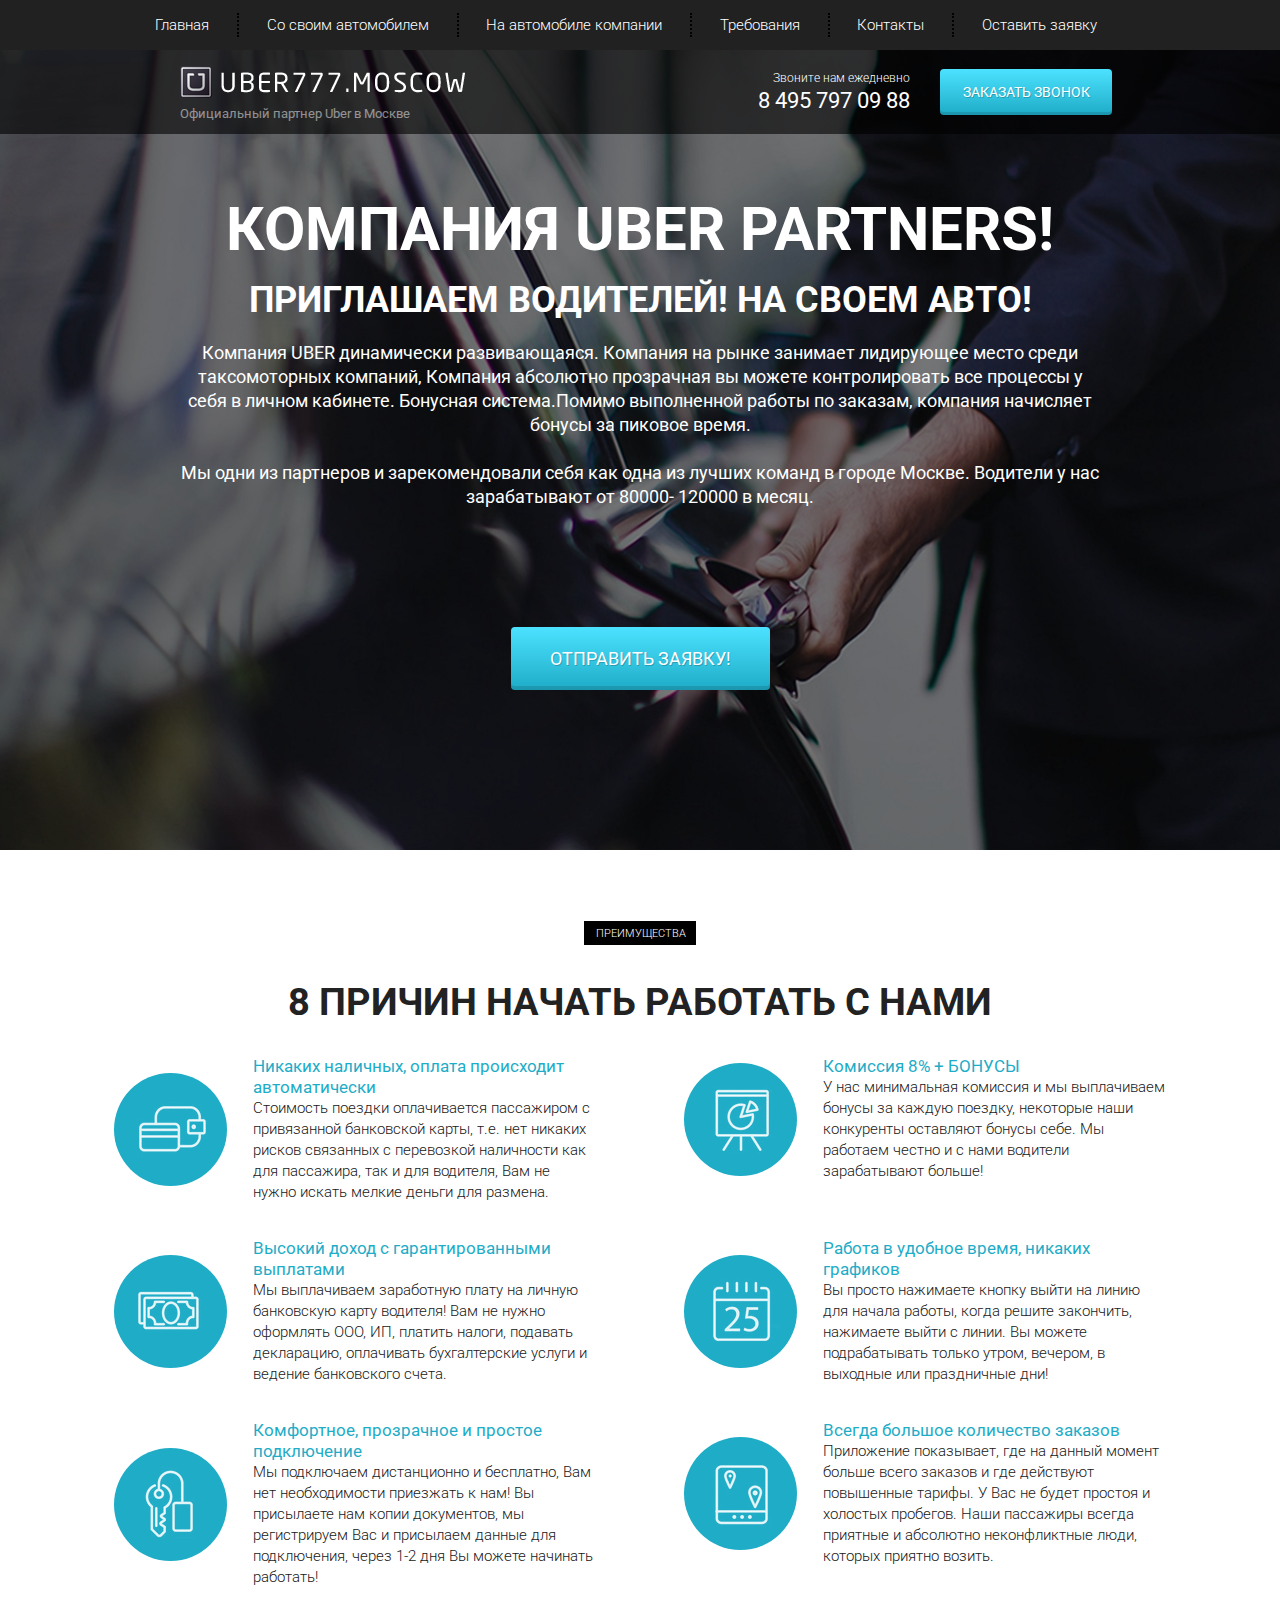
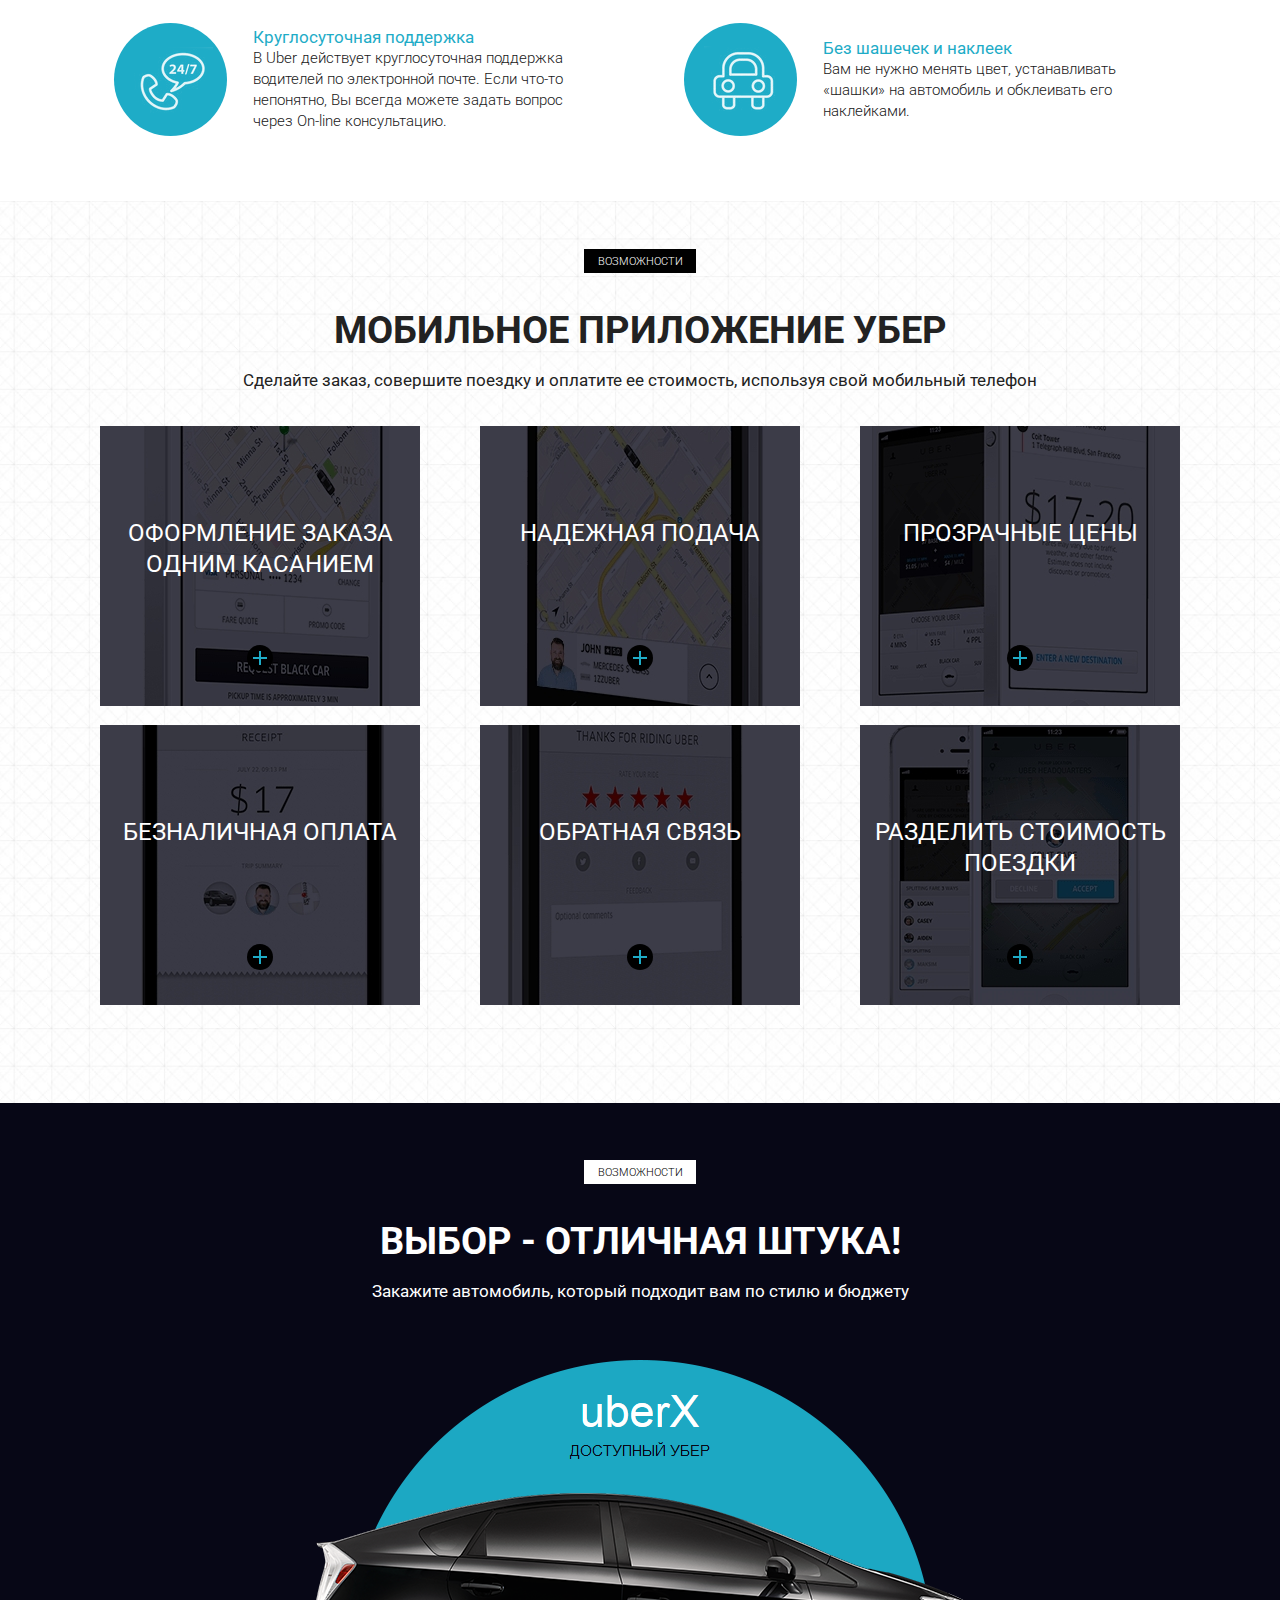
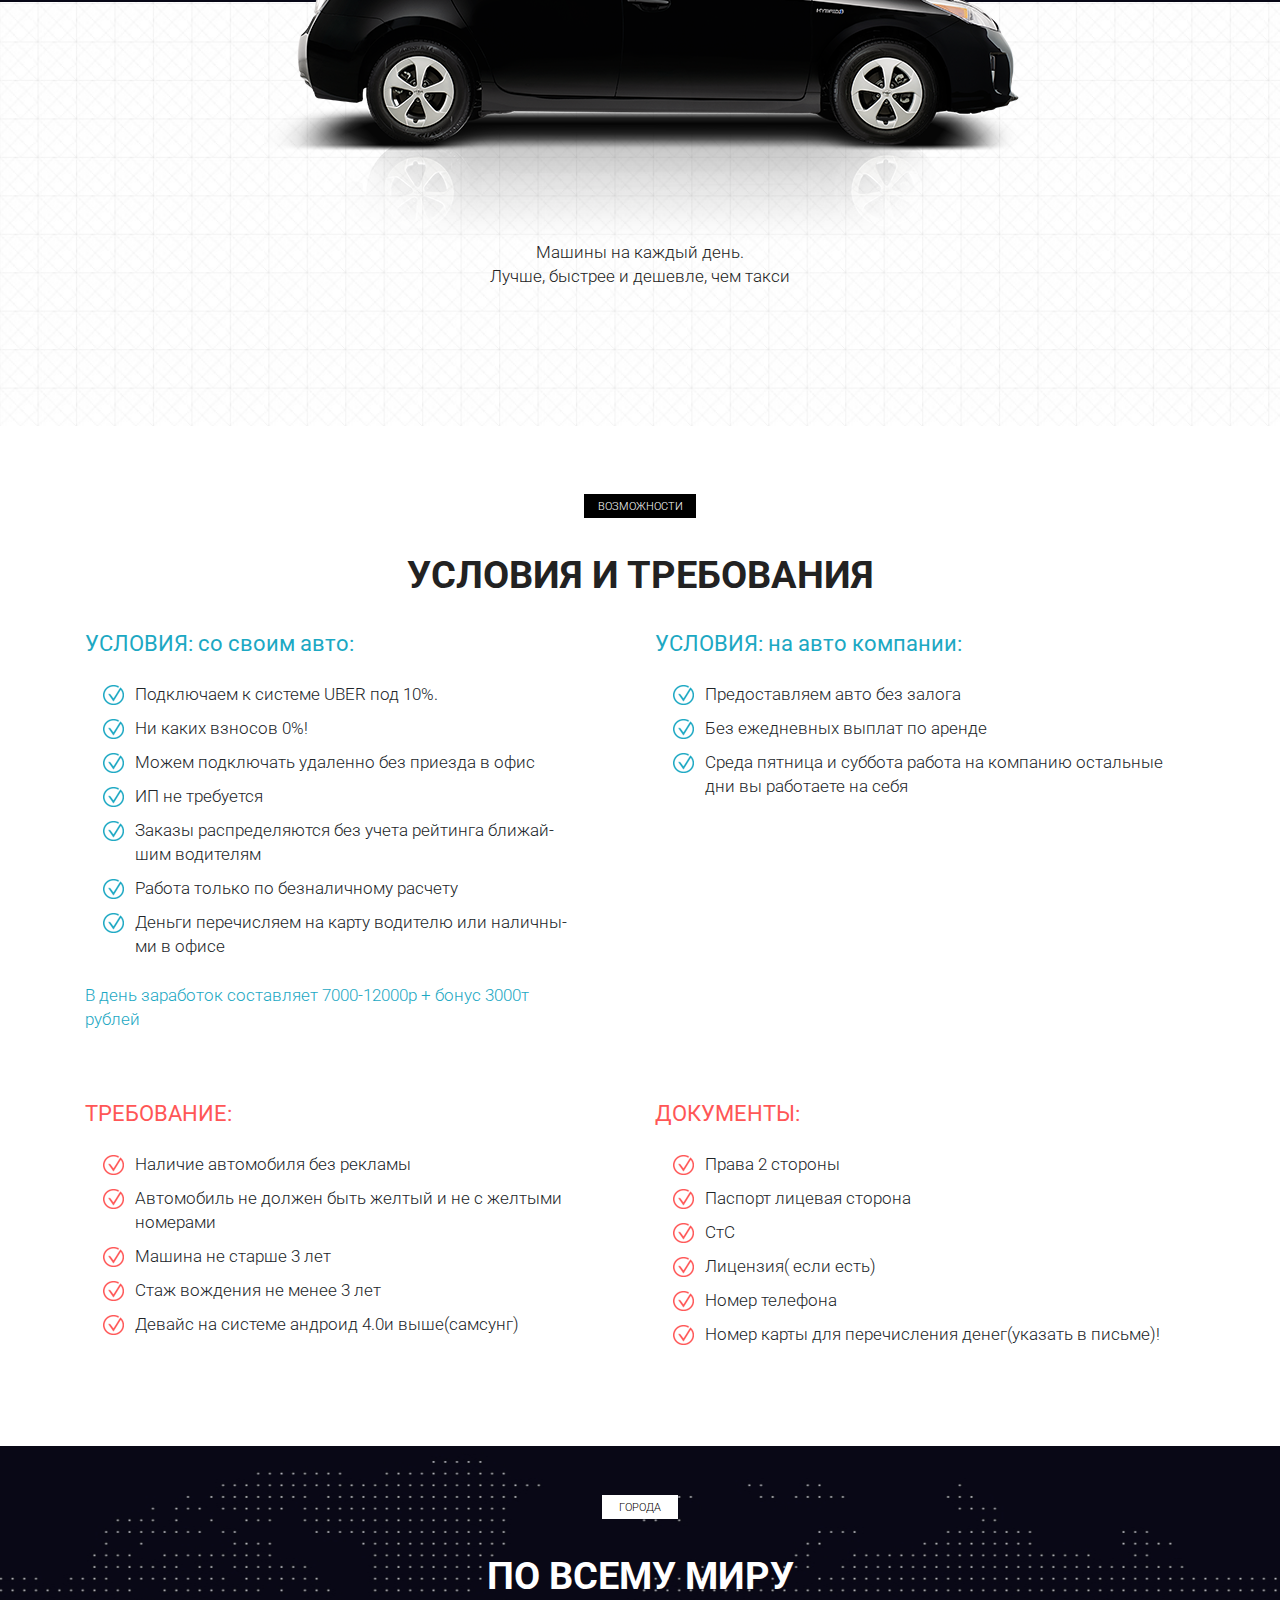
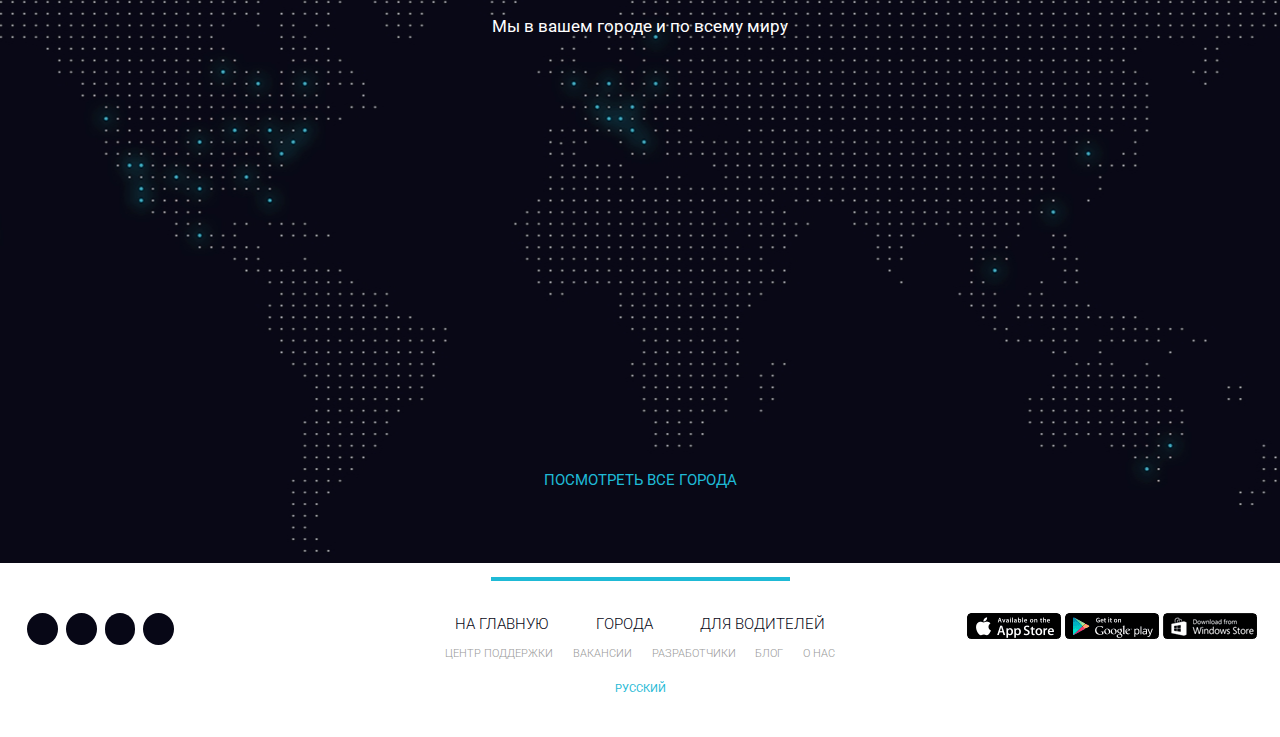
<file: Site_2/index.html>
<!DOCTYPE html>
<html lang="ru">
<head>
    <meta charset="UTF-8">
    <meta name="viewport" content="width=device-width, initial-scale=1.0">
    <meta http-equiv="X-UA-Compatible" content="ie=edge">
    <title>Uber</title>
    <link rel="shortcut icon" href="icons/favicon.ico" type="image/x-icon">
    <link href="https://fonts.googleapis.com/css?family=Roboto:300,400,700&amp;subset=cyrillic-ext" rel="stylesheet">
    <link rel="stylesheet" href="css/bootstrap-reboot.min.css">
    <link rel="stylesheet" href="css/bootstrap-grid.min.css">
    <link rel="stylesheet" href="https://use.fontawesome.com/releases/v5.8.2/css/all.css" integrity="sha384-oS3vJWv+0UjzBfQzYUhtDYW+Pj2yciDJxpsK1OYPAYjqT085Qq/1cq5FLXAZQ7Ay" crossorigin="anonymous">
    <link rel="stylesheet" href="css/style.min.css">
</head>
<body>
    <header>
        <nav>
            <div class="container">
                <ul class="menu">
                    <li class="menu_item"><a href="#" class="menu_link">Главная</a></li>
                    <li class="menu_item"><a href="#require" class="menu_link">Со своим автомобилем</a></li>
                    <li class="menu_item"><a href="#require" class="menu_link">На автомобиле компании</a></li>
                    <li class="menu_item"><a href="#" class="menu_link">Требования</a></li>
                    <li class="menu_item"><a href="#" class="menu_link">Контакты</a></li>
                    <li class="menu_item"><a href="#" class="menu_link">Оставить заявку</a></li>
                </ul>
            </div>
            <div class="hamburger">
                <span></span>
                <span></span>
                <span></span>
            </div>
        </nav>
        <div class="subheader">
            <div class="container">
                <div class="row">
                    <div class="col-6 col-md-4 offset-md-1">
                        <a href="#" class="subheader_logo"><img src="icons/logo.png" alt="logo"></a>
                        <div class="subheader_official">Официальный партнер Uber в Москве</div>
                    </div>
    
                    <div class="xs-hidden col-md-3 offset-md-1 col-xl-2 offset-xl-2">
                        <div class="subheader_call">Звоните нам ежедневно</div>
                        <a href="tel:84957970988" class="subheader_phone">8 495 797 09 88</a>
                    </div>
    
                    <div class="col-6 col-md-3">
                        <a href="tel:84957970988" class="xs-visible subheader_phone">8 495 797 09 88</a>
                        <button class="subheader_btn">заказать звонок</button>
                    </div>
                </div>
            </div>

        </div>
    </header>

    <section class="promo">
        <div class="container">
            <div class="row">
                <div class="col-md-12 offset-md-0 col-lg-10 offset-lg-1">
                    <h1 class="promo_header">КОМПАНИЯ UBER PARTNERS!</h1>
                    <h2 class="promo_subheader">ПРИГЛАШАЕМ ВОДИТЕЛЕЙ! НА СВОЕМ АВТО!</h2>
                    <div class="promo_descr">
                        Компания UBER  динамически развивающаяся. Компания на рынке занимает лидирующее место среди
                        таксомоторных компаний, Компания абсолютно прозрачная вы можете контролировать все процессы у себя в личном кабинете. Бонуcная система.Помимо выполненной работы по заказам, компания начисляет бонусы за
                        пиковое время.
                        <br><br>
                        Мы одни из партнеров и зарекомендовали себя как одна из лучших команд в городе Москве.  Водители у нас
                        зарабатывают от 80000- 120000 в месяц.
                    </div>
                    <button class="promo_btn">ОТПРАВИТЬ ЗАЯВКУ!</button>
                </div>
            </div>
        </div>
    </section>

    <section class="reasons">
        <div class="container">
            <div class="label">преимущества</div>
            <h2 class="title">8 причин начать работать с нами</h2>
            <div class="row">
                <div class="col-md-6">
                    <div class="reasons_block">
                        <div class="reasons_round">
                            <img src="icons/reasons/reason_1.png" alt="reason">
                        </div>
                        <div class="reasons_descr">
                            <div class="reasons_subtitle">Никаких наличных, оплата происходит автоматически</div>
                            <div class="reasons_text">
                                Стоимость поездки оплачивается пассажиром с привязанной банковской карты, т.е. нет никаких рисков связанных с перевозкой наличности как для пассажира, так и для водителя, Вам не нужно искать мелкие деньги для размена.
                            </div>
                        </div>
                    </div>
                </div>
                <div class="col-md-6">
                    <div class="reasons_block">
                        <div class="reasons_round">
                            <img src="icons/reasons/reason_2.png" alt="reason">
                        </div>
                        <div class="reasons_descr">
                            <div class="reasons_subtitle">Комиссия 8% + БОНУСЫ</div>
                            <div class="reasons_text">
                                У нас минимальная комиссия и мы выплачиваем бонусы за каждую поездку, некоторые наши конкуренты оставляют бонусы себе. Мы работаем честно и с нами водители зарабатывают больше!
                            </div>
                        </div>
                    </div>
                </div>
                <div class="col-md-6">
                    <div class="reasons_block">
                        <div class="reasons_round">
                            <img src="icons/reasons/reason_3.png" alt="reason">
                        </div>
                        <div class="reasons_descr">
                            <div class="reasons_subtitle">Высокий доход с гарантированными выплатами</div>
                            <div class="reasons_text">
                                Мы выплачиваем заработную плату на личную банковскую карту водителя! Вам не нужно оформлять ООО, ИП, платить налоги, подавать декларацию, оплачивать бухгалтерские услуги и ведение банковского счета.
                            </div>
                        </div>
                    </div>
                </div>
                <div class="col-md-6">
                    <div class="reasons_block">
                        <div class="reasons_round">
                            <img src="icons/reasons/reason_4.png" alt="reason">
                        </div>
                        <div class="reasons_descr">
                            <div class="reasons_subtitle">Работа в удобное время, никаких графиков</div>
                            <div class="reasons_text">
                                Вы просто нажимаете кнопку выйти на линию для начала работы, когда решите закончить, нажимаете выйти с линии. Вы можете подрабатывать только утром, вечером, в выходные или праздничные дни!
                            </div>
                        </div>
                    </div>
                </div>
                <div class="col-md-6">
                    <div class="reasons_block">
                        <div class="reasons_round">
                            <img src="icons/reasons/reason_5.png" alt="reason">
                        </div>
                        <div class="reasons_descr">
                            <div class="reasons_subtitle">Комфортное, прозрачное и простое подключение</div>
                            <div class="reasons_text">
                                Мы подключаем дистанционно и бесплатно, Вам нет необходимости приезжать к нам! Вы присылаете нам копии документов, мы регистрируем Вас и присылаем данные для подключения, через 1-2 дня Вы можете начинать работать!
                            </div>
                        </div>
                    </div>
                </div>
                <div class="col-md-6">
                    <div class="reasons_block">
                        <div class="reasons_round">
                            <img src="icons/reasons/reason_6.png" alt="reason">
                        </div>
                        <div class="reasons_descr">
                            <div class="reasons_subtitle">Всегда большое количество заказов</div>
                            <div class="reasons_text">
                                Приложение показывает, где на данный момент больше всего заказов и где действуют повышенные тарифы. У Вас не будет простоя и холостых пробегов. Наши пассажиры всегда приятные и абсолютно неконфликтные люди, которых приятно возить.
                            </div>
                        </div>
                    </div>
                </div>
                <div class="col-md-6">
                    <div class="reasons_block">
                        <div class="reasons_round">
                            <img src="icons/reasons/reason_7.png" alt="reason">
                        </div>
                        <div class="reasons_descr">
                            <div class="reasons_subtitle">Круглосуточная поддержка</div>
                            <div class="reasons_text">
                                В Uber действует круглосуточная поддержка водителей по электронной почте. Если что-то непонятно, Вы всегда можете задать вопрос через On-line консультацию.
                            </div>
                        </div>
                    </div>
                </div>
                <div class="col-md-6">
                    <div class="reasons_block">
                        <div class="reasons_round">
                            <img src="icons/reasons/reason_8.png" alt="reason">
                        </div>
                        <div class="reasons_descr">
                            <div class="reasons_subtitle">Без шашечек и наклеек</div>
                            <div class="reasons_text">
                                Вам не нужно менять цвет, устанавливать «шашки» на автомобиль и обклеивать его наклейками.
                            </div>
                        </div>
                    </div>
                </div>
            </div>
        </div>
    </section>
     <section class="mobile">
        <div class="container">
            <div class="label">возможности</div>
            <h2 class="title">мобильное приложение убер</h2>
            <div class="subtitle">Сделайте заказ, совершите поездку и оплатите ее стоимость, используя свой мобильный телефон</div>

            <div class="row">
                <div class="col-md-6 col-lg-4">
                    <div class="mobile_item mobile_item_1">
                        <div class="mobile_item_subtitle">
                            оформление заказа одним касанием
                        </div>
                        <div class="mobile_item_plus"></div>
                    </div>
                </div>
                <div class="col-md-6 col-lg-4">
                    <div class="mobile_item mobile_item_2">
                        <div class="mobile_item_subtitle">
                            надежная подача
                        </div>
                        <div class="mobile_item_plus"></div>
                    </div>
                </div>
                <div class="col-md-6 col-lg-4">
                    <div class="mobile_item mobile_item_3">
                        <div class="mobile_item_subtitle">
                            прозрачные цены
                        </div>
                        <div class="mobile_item_plus"></div>
                    </div>
                </div>
                <div class="col-md-6 col-lg-4">
                    <div class="mobile_item mobile_item_4">
                        <div class="mobile_item_subtitle">
                            безналичная оплата
                        </div>
                        <div class="mobile_item_plus"></div>
                    </div>
                </div>
                <div class="col-md-6 col-lg-4">
                    <div class="mobile_item mobile_item_5">
                        <div class="mobile_item_subtitle">
                            обратная связь
                        </div>
                        <div class="mobile_item_plus"></div>
                    </div>
                </div>
                <div class="col-md-6 col-lg-4">
                    <div class="mobile_item mobile_item_6">
                        <div class="mobile_item_subtitle">
                            разделить стоимость поездки
                        </div>
                        <div class="mobile_item_plus"></div>
                    </div>
                </div>
            </div>
        </div>
    </section>

    <section class="choice">
        <div class="container">
            <div class="black"></div>
            <div class="label label_white">возможности</div>
            <h2 class="title title_white hidden-320">Выбор - отличная штука!</h2>
            <div class="subtitle subtitle_white hidden-320">Закажите автомобиль, который подходит вам по стилю и бюджету</div>

            <img src="img/car.png" alt="uber car" class="choice_img">
            <div class="choice_descr">
                Машины на каждый день.<br>
                Лучше, быстрее и дешевле, чем такси
            </div>
        </div>
    </section>

    <section class="require" id="require">
        <div class="container">
            <div class="label">возможности</div>
            <h2 class="title">условия и требования</h2>
        <div class="row">
            <div class="col-md-6">
                <div class="require_block">
                    <div class="require_title">
                        УСЛОВИЯ: со своим авто:
                    </div>
                    <ul class="require_list">
                        <li>Подключаем к системе UBER  под 10%.</li>
                        <li>
                            Ни каких взносов  0%!
                        </li>
                        <li>
                            Можем подключать удаленно без приезда в офис
                        </li>
                        <li>
                            ИП не требуется
                        </li>
                        <li>
                            Заказы распределяются без учета рейтинга ближай-<br>шим водителям
                        </li>
                        <li>
                            Работа только по безналичному расчету
                        </li>
                        <li>
                            Деньги перечисляем на карту водителю или наличны-<br>ми в офисе
                        </li>
                    </ul>
                    <div class="require_descr">
                        В день заработок составляет 7000-12000р + бонус 3000т<br> рублей
                    </div>
                </div>
            </div>
            <div class="col-md-6">
                <div class="require_block">
                    <div class="require_title">
                        УСЛОВИЯ: на авто компании:
                    </div>
                    <ul class="require_list">
                        <li>
                            Предоставляем авто без залога
                        </li>
                        <li>
                            Без ежедневных выплат по аренде
                        </li>
                        <li>
                            Среда пятница и суббота работа на компанию остальные дни вы работаете на себя
                        </li>
                    </ul>
                </div>
            </div>
            <div class="col-md-6">
                <div class="require_block require_block_nmb warning">
                    <div class="require_title">
                        ТРЕБОВАНИЕ:
                    </div>
                    <ul class="require_list">
                        <li>
                            Наличие автомобиля без рекламы
                        </li>
                        <li>
                            Автомобиль не должен быть желтый и не с желтыми номерами
                        </li>
                        <li>
                            Машина не старше 3 лет
                        </li>
                        <li>
                            Стаж вождения не менее 3 лет
                        </li>
                        <li>
                            Девайс на системе андроид 4.0и выше(самсунг)
                        </li>
                    </ul>
                </div>
            </div>
            <div class="col-md-6">
                <div class="require_block require_block_nmb warning">
                    <div class="require_title">
                        ДОКУМЕНТЫ:
                    </div>
                    <ul class="require_list">
                        <li>
                            Права 2 стороны
                        </li>
                        <li>
                            Паспорт лицевая сторона
                        </li>
                        <li>
                            СтС
                        </li>
                        <li>
                            Лицензия( если есть)
                        </li>
                        <li>
                            Номер телефона
                        </li>
                        <li>
                            Номер карты для перечисления денег(указать в письме)!
                        </li>
                    </ul>
                </div>
            </div>
        </div>
        </div>
    </section>

    <section class="world">
        <div class="container">
            <div class="label label_white label_min">города</div>
            <h2 class="title title_white">По всему миру</h2>
            <div class="subtitle subtitle_white">Мы в вашем городе и по всему миру</div>

            <a href="#" class="world_link">посмотреть все города</a>
        </div>
    </section>

    <footer>
        <div class="footer_divider"></div>
        <div class="footer_wrapper">

            <div>
                <div class="footer_social">
                    <a href="#" class="footer_social_item">
                        <i class="fab fa-facebook-f"></i>
                    </a>
                    <a href="#" class="footer_social_item">
                        <i class="fab fa-twitter"></i>
                    </a>
                    <a href="#" class="footer_social_item">
                        <i class="fab fa-linkedin"></i>
                    </a>
                    <a href="#" class="footer_social_item">
                        <i class="fab fa-instagram"></i>
                    </a>
                </div>
            </div>
            <div>
                <div class="footer_links">
                    <div class="footer_links_main">
                        <a href="#">на главную</a>
                        <a href="#">города</a>
                        <a href="#">для водителей</a>
                    </div>
                    <div class="footer_links_sub">
                        <a href="#">центр поддержки</a>
                        <a href="#">вакансии</a>
                        <a href="#">разработчики</a>
                        <a href="#">блог</a>
                        <a href="#">о нас</a>
                    </div>
                    <a href="#" class="footer_links_lang">Русский</a>
                </div>
            </div>
            <div>
                <div class="footer_mobile">
                    <a href="#">
                        <img src="img/app_store.png" alt="App Store">
                    </a>
                    <a href="#">
                        <img src="img/google_play.png" alt="Google play">
                    </a>
                    <a href="#">
                        <img src="img/windows_store.png" alt="Windows store">
                    </a>
                </div>
            </div>
        </div>
    </footer>
 <script src="js/script.js"></script>
</body>
</html>
</file>
<file: Site_2/css/style.min.css>
*{font-family:Roboto,sans-serif}header{position:relative;height:50px}nav{position:fixed;width:100%;height:50px;background-color:#212121;z-index:5}.hamburger{display:none}.menu{display:flex;justify-content:space-between;padding:13px 70px;margin:0;list-style-type:none}.menu_link{color:#fff;font-size:15px;font-weight:300}.menu_link:hover{text-decoration:none;color:#1eacc7}.menu_item{border-right:2px dotted #000;padding-right:28px}.menu_item:last-child{border-right:none}.subheader{position:absolute;top:50px;width:100%;height:84px;background-color:rgba(0,0,0,.6)}.subheader_logo{display:block;max-width:100%;margin-top:16px}.subheader_official{margin-top:6px;opacity:.5;color:#fff;font-size:13px;font-weight:400}.subheader_call{color:#fff;font-size:12px;font-weight:300;margin-top:19px;text-align:right}.subheader_phone{display:block;margin-top:8px;color:#fff;font-size:22px;font-weight:400;text-transform:uppercase;text-align:right;line-height:12px}.subheader_btn{margin-top:19px;width:172px;height:46px;box-shadow:inset 0 -3px 0 rgba(0,0,0,.12);border:none;border-radius:4px;background-image:linear-gradient(to top,#1eacc7 0,#4ce2ff 100%);text-shadow:1px 1px 0 rgba(0,0,0,.21);color:#fff;font-size:14px;font-weight:400;text-transform:uppercase}.subheader_btn:hover{background-image:none;background-color:#1eacc7}.promo{min-height:800px;background:url(../img/bg/main_bg.jpg) center center/cover no-repeat;padding:150px 0 135px 0}.promo_header{color:#fff;font-weight:700;text-transform:uppercase;font-size:60px;line-height:60px;margin:0;text-align:center}.promo_subheader{color:#fff;font-weight:700;text-transform:uppercase;font-size:36px;line-height:36px;margin:0;margin-top:22px;text-align:center}.promo_descr{color:#fff;font-size:18px;font-weight:400;line-height:24px;text-align:center;margin-top:23px}.promo_btn{display:block;margin:118px auto 0 auto;width:259px;height:63px;box-shadow:inset 0 -4px 0 rgba(0,0,0,.12);border:none;border-radius:4px;background-image:linear-gradient(to top,#1eacc7 0,#4ce2ff 100%);text-shadow:1px 1px 0 rgba(0,0,0,.21);color:#fff;font-size:18px;font-weight:400;text-transform:uppercase}.promo_btn:hover{background-image:none;background-color:#1eacc7}.reasons{padding:71px 0 65px 0}.reasons_block{display:flex;justify-content:center;align-items:center;margin-top:35px}.reasons_round{display:flex;justify-content:center;align-items:center;margin-right:26px;width:113px;height:113px;background-color:#1eacc7;border-radius:100%}.reasons_descr{width:343px}.reasons_subtitle{line-height:21px;color:#1eacc7;font-size:17px;font-weight:400}.reasons_text{color:#202020;font-size:15px;font-weight:300;line-height:21px}.label{position:relative;margin:0 auto;height:24px;width:112px;padding:5px 12px;background-color:#000;color:#fff;font-size:11px;font-weight:300;text-transform:uppercase;text-align:center;z-index:2}.label_white{background-color:#fff;color:#000}.label_min{width:76px}.title{position:relative;margin-bottom:0;margin-top:38px;color:#222;font-size:38px;line-height:38px;font-weight:700;text-transform:uppercase;text-align:center;z-index:2}.title_white{color:#fff}.subtitle{position:relative;margin-top:19px;color:#222;font-size:17px;font-weight:400;text-align:center;z-index:2}.subtitle_white{color:#fff}.mobile{min-height:864px;padding:48px 0 79px 0;background:url(../img/bg/mobile_app.png) center center/cover no-repeat}.mobile .row{margin-top:32px}.mobile_item{position:relative;width:320px;height:280px;margin:0 auto;margin-bottom:19px;padding-top:92px}.mobile_item_1{background:url(../img/bg/mobile_screen_1.jpg) center center/cover no-repeat}.mobile_item_2{background:url(../img/bg/mobile_screen_2.jpg) center center/cover no-repeat}.mobile_item_3{background:url(../img/bg/mobile_screen_3.jpg) center center/cover no-repeat}.mobile_item_4{background:url(../img/bg/mobile_screen_4.jpg) center center/cover no-repeat}.mobile_item_5{background:url(../img/bg/mobile_screen_5.jpg) center center/cover no-repeat}.mobile_item_6{background:url(../img/bg/mobile_screen_6.jpg) center center/cover no-repeat}.mobile_item_subtitle{color:#fff;font-size:24px;font-weight:400;line-height:31px;text-transform:uppercase;text-align:center}.mobile_item_plus{display:flex;justify-content:center;align-items:center;position:absolute;bottom:35px;left:50%;transform:translateX(-50%);width:26px;height:26px;background-color:#000;margin:0 auto;border-radius:100%;cursor:pointer}.mobile_item_plus:before{content:'';display:block;width:14px;height:2px;background-color:#1eacc7;transition:.3s all}.mobile_item_plus:after{content:'';position:absolute;left:50%;transform:translateX(-50%);display:block;height:14px;width:2px;background-color:#1eacc7;transition:.3s all}.mobile_item_plus:hover:after,.mobile_item_plus:hover:before{background-color:#ff5656}.choice{position:relative;min-height:895px;padding:57px 0 138px 0;background:url(../img/bg/mobile_app.png) center center/cover no-repeat}.choice_img{position:relative;display:block;margin:56px auto 0 auto;z-index:2}.choice_descr{text-align:center;color:#222;font-size:17px;font-weight:300;line-height:24px}.choice .black{position:absolute;top:0;left:0;height:499px;width:100%;background-color:#070716;z-index:1}.require{padding:68px 0 84px 0}.require_block{margin:33px 0}.require_block_nmb{margin-bottom:0}.require_title{color:#1ca8c3;font-size:22px;font-weight:400}.require_list{list-style-type:none;padding-left:50px;margin-top:22px}.require_list li{position:relative;font-size:17px;font-weight:300;line-height:24px;margin-bottom:10px}.require_list li:before{content:'';display:block;position:absolute;left:-32px;top:3px;width:21px;height:20px;background:url(../icons/check_blue.png) center center/cover no-repeat}.require_descr{margin-top:25px;font-size:17px;font-weight:300;line-height:24px;color:#1ca8c3}.require .warning .require_title{color:#ff5656}.require .warning .require_list li:before{background:url(../icons/check_red.png) center center/cover no-repeat}.world{position:relative;min-height:717px;padding:49px 0;background:url(../img/bg/map.jpg) center center/cover no-repeat}.world_link{position:absolute;left:50%;transform:translateX(-50%);bottom:49px;text-align:center;font-size:15px;font-weight:400;line-height:68px;text-transform:uppercase;color:#1fbad6}.world_link:hover{text-decoration:none;color:#fff}footer{padding:14px 23px 39px 23px}footer a:hover{text-decoration:none}.footer_divider{width:299px;height:4px;background-color:#1fbad6;margin:0 auto}.footer_wrapper{display:flex;justify-content:space-between;align-items:flex-start;padding-top:32px}.footer_wrapper>div{width:33%}.footer_wrapper>div:nth-child(3){display:flex;justify-content:flex-end}.footer_social{width:155px;display:flex;justify-content:space-between}.footer_social_item{display:flex;justify-content:center;align-items:center;margin:0 4px;width:32px;height:32px;background-color:#070716;border-radius:100%}.footer_social_item i{color:#fff}.footer_links{width:390px;margin:0 auto}.footer_links_main{display:flex;justify-content:space-between;padding:0 10px}.footer_links_main a{color:#070716;font-size:15px;font-weight:300;text-transform:uppercase}.footer_links_sub{display:flex;justify-content:space-between;margin-top:10px}.footer_links_sub a{color:#999;font-size:11px;font-weight:300;text-transform:uppercase}.footer_links_lang{display:block;margin:0 auto;color:#1fbad6;font-size:11px;font-weight:400;margin-top:19px;text-transform:uppercase;text-align:center}.xs-visible{display:none}@media (max-width:1200px){.menu_item{padding-right:20px}.menu_link{font-size:13px}.promo_header{font-size:50px}.reasons_block{align-items:flex-start}.reasons_descr{width:300px}.mobile_item{width:290px}.mobile_item_subtitle{font-size:22px}.choice{padding:55px 0;min-height:840px}.require br{display:none}.footer_wrapper>div{width:50%}.footer_wrapper>div:nth-child(1){width:25%}.footer_wrapper>div:nth-child(3){width:25%;display:flex;justify-content:flex-end}.footer_mobile{display:flex}.footer_mobile a{margin:0 3px}.footer_mobile a img{width:100%}}@media (max-width:991px){.menu_item{padding-right:8px}.menu_link{font-size:10px}.subheader_logo img{width:100%}.subheader_official{font-size:11px}.subheader_phone{font-size:18px}.subheader_btn{margin-top:21px;height:40px;width:100%}.promo_header{font-size:40px}.promo_subheader{font-size:30px}.reasons_block{flex-direction:column;align-items:center}.reasons_round{margin-right:0}.reasons_descr{width:300px;margin-top:20px}.choice{min-height:800px}.choice_img{width:100%}.world{min-height:650px}.footer_wrapper{flex-wrap:wrap}.footer_wrapper>div{width:100%;display:flex;justify-content:center;margin-bottom:20px}.footer_wrapper>div:nth-child(1){width:100%}.footer_wrapper>div:nth-child(3){width:100%;justify-content:center}}@media (max-width:767px){.menu{position:fixed;flex-direction:column;justify-content:center;align-items:center;top:0;left:-100%;width:50%;height:100vh;padding:20px 15px;background-color:rgba(0,0,0,.8);transition:.6s all}.menu_active{left:0}.menu_item{padding-right:0;border:none;margin:10px 0}.menu_link{font-size:20px}.hamburger{display:block;position:absolute;right:10px;top:50%;transform:translateY(-50%);width:26px;height:12px}.hamburger span{display:block;height:2px;width:100%;background-color:#fff;margin-bottom:2px;transition:.5s all}.hamburger_active span{margin-bottom:-2px}.hamburger_active span:nth-child(1){transform:translateY(3px) rotate(-45deg)}.hamburger_active span:nth-child(2){display:none}.hamburger_active span:nth-child(3){transform:translateY(3px) rotate(45deg)}.xs-hidden{display:none}.xs-visible{display:block}.subheader_phone{display:block;margin-top:10px;color:#fff;font-size:16px;font-weight:400;text-transform:uppercase;text-align:center}.subheader_btn{display:block;width:200px;height:40px;margin:0 auto;margin-top:10px}.promo_header{line-height:45px}.reasons{padding:40px 0}.reasons_descr{width:350px}.reasons_subtitle{text-align:center}.reasons_text{margin-top:10px}.mobile{padding:40px 0}.choice{padding:40px 0;min-height:600px}.require{padding:40px 0}.world{min-height:450px}}@media (max-width:575px){nav{height:30px}header{height:30px}.title{font-size:16px;margin-top:15px;line-height:16px}.subtitle{font-size:14px;line-height:21px;margin-top:11px}.subheader{height:60px;top:30px}.subheader_official{display:none}.subheader_logo{margin-top:16px}.subheader_phone{font-size:12px;font-weight:400;text-transform:uppercase;margin-top:11px}.subheader_btn{width:110px;height:22px;font-size:9px;margin-top:6px}.subheader_btn:hover{background-image:linear-gradient(to top,#1eacc7 0,#4ce2ff 100%)}.promo{min-height:400px;padding:93px 0 35px 0}.promo_descr{display:none}.promo_header{font-size:30px;padding:0 24px;line-height:35px}.promo_subheader{font-size:20px;margin-top:33px;padding:0 10px;line-height:30px}.promo_btn{width:210px;height:50px;margin-top:72px;font-size:16px}.promo_btn:hover{background-image:linear-gradient(to top,#1eacc7 0,#4ce2ff 100%)}.menu{width:85%}.menu_item{width:100%;text-align:center;padding:5px 0}.menu_link{display:block}.hamburger_active span:nth-child(1){transform:translateY(5px) rotate(-45deg)}.hamburger_active span:nth-child(3){transform:translateY(5px) rotate(45deg)}.reasons{padding:22px 0 36px 0}.reasons_block{margin-top:26px}.reasons_round{width:100px;height:100px}.reasons_descr{width:100%;margin-top:27px}.reasons_subtitle{font-size:16px;text-align:left}.reasons_text{margin-top:0}.mobile{padding:20px 0 40px 0}.mobile .row{margin-top:30px}.mobile_item{height:254px;padding:81px 40px 0 40px}.mobile_item_subtitle{font-size:18px;line-height:31px}.mobile_item_plus{bottom:28px}.mobile_item_plus:hover:after,.mobile_item_plus:hover:before{background-color:#1eacc7}.choice{min-height:390px;padding:25px 0 33px 0;background:#000}.choice_img{margin-top:35px}.choice_descr{margin-top:23px;color:#fff;font-size:17px;font-weight:300;line-height:24px}.choice .black{display:none}.hidden-320{display:none}.require{padding:25px 10px 25px 10px}.require_block{margin:30px 0 0 0}.require_title{font-size:16px}.require_list{padding-left:30px;margin-top:5px}.require_list li{font-size:14px;margin-bottom:5px;line-height:20px}.require_descr{font-size:14px;margin-top:15px}.world{min-height:360px;padding:25px 0 30px 0}.world_link{width:200px;display:block;bottom:30px;line-height:15px}footer{padding:25px 0 20px 0}.footer_divider{width:253px;margin:0 auto}.footer_wrapper{padding-top:22px}.footer_wrapper>div{margin-bottom:20px}.footer_wrapper>div:nth-child(1){order:2}.footer_wrapper>div:nth-child(2){order:1}.footer_wrapper>div:nth-child(3){order:3}.footer_links{width:290px}.footer_links_main{padding:0;font-size:14px}.footer_links_sub{flex-wrap:wrap;justify-content:center}.footer_links_sub a{margin:0 7px}.footer_links_lang{margin-top:10px}}
</file>
